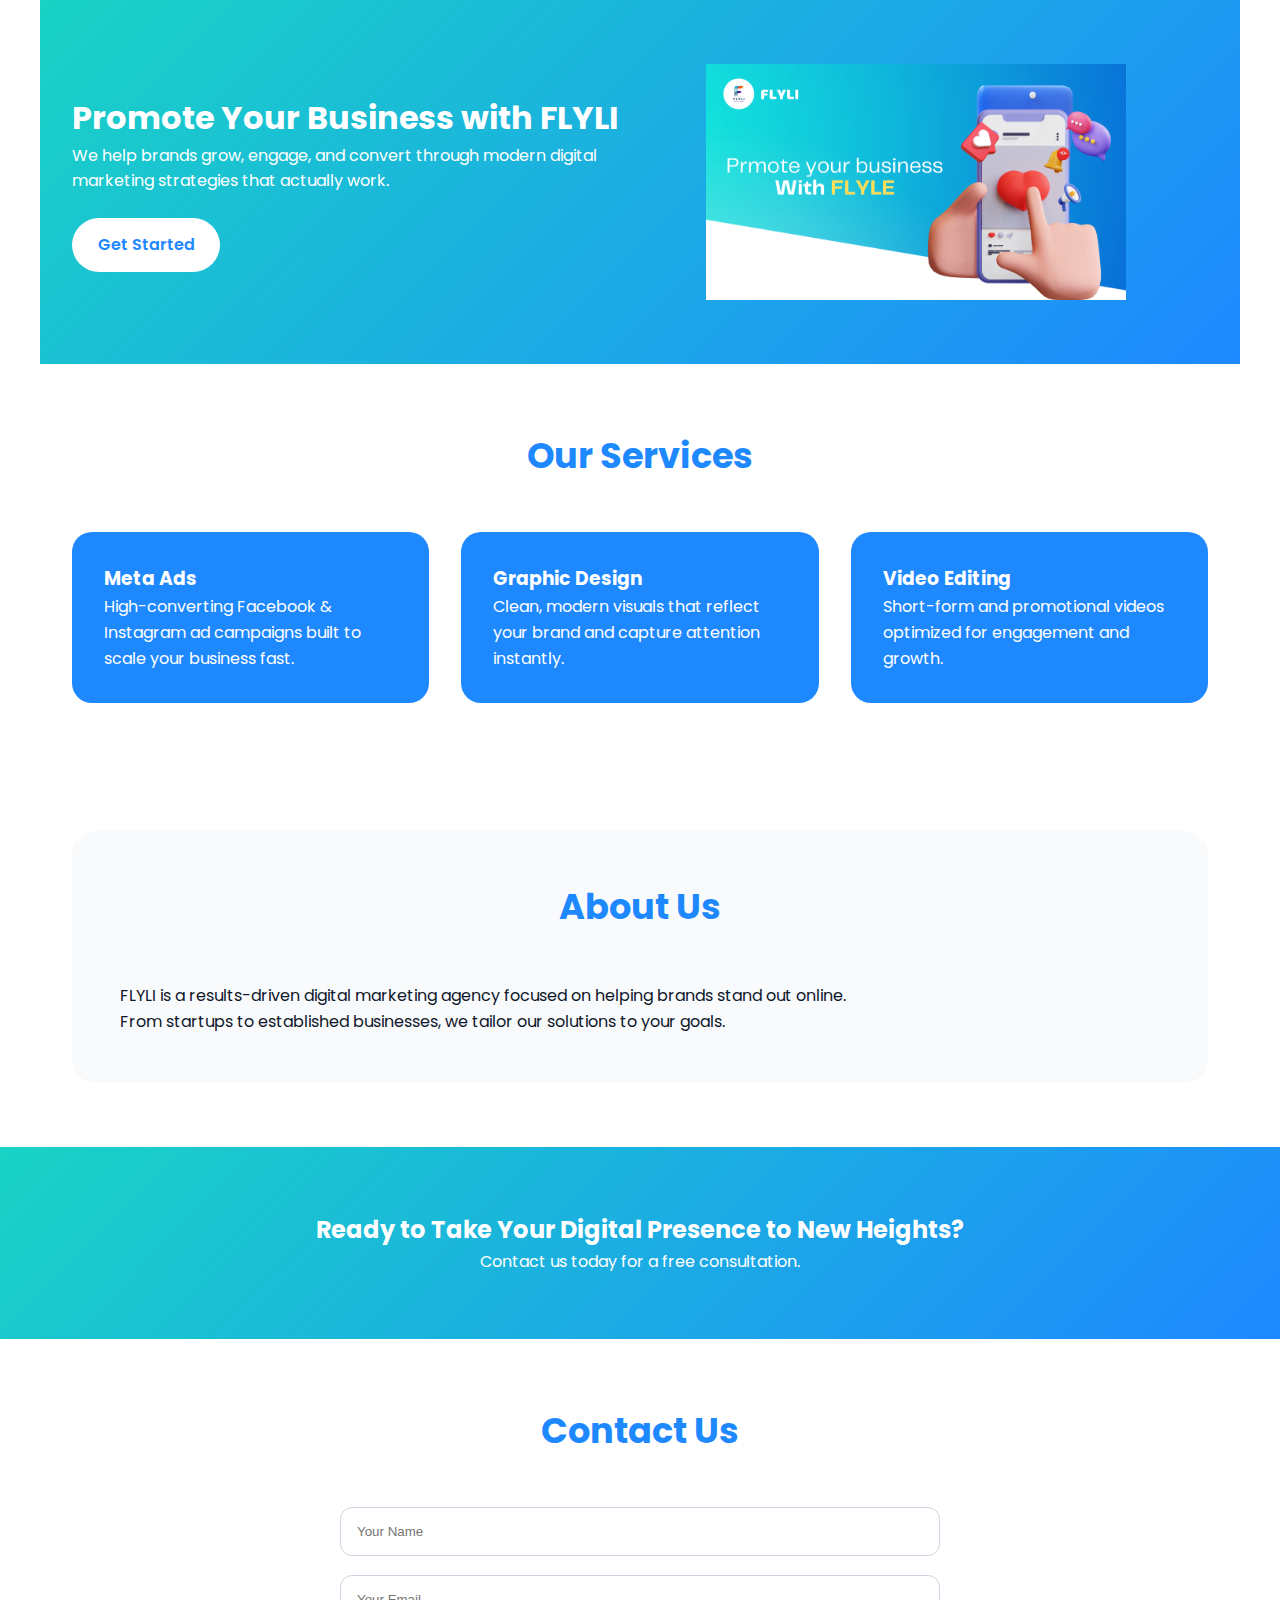
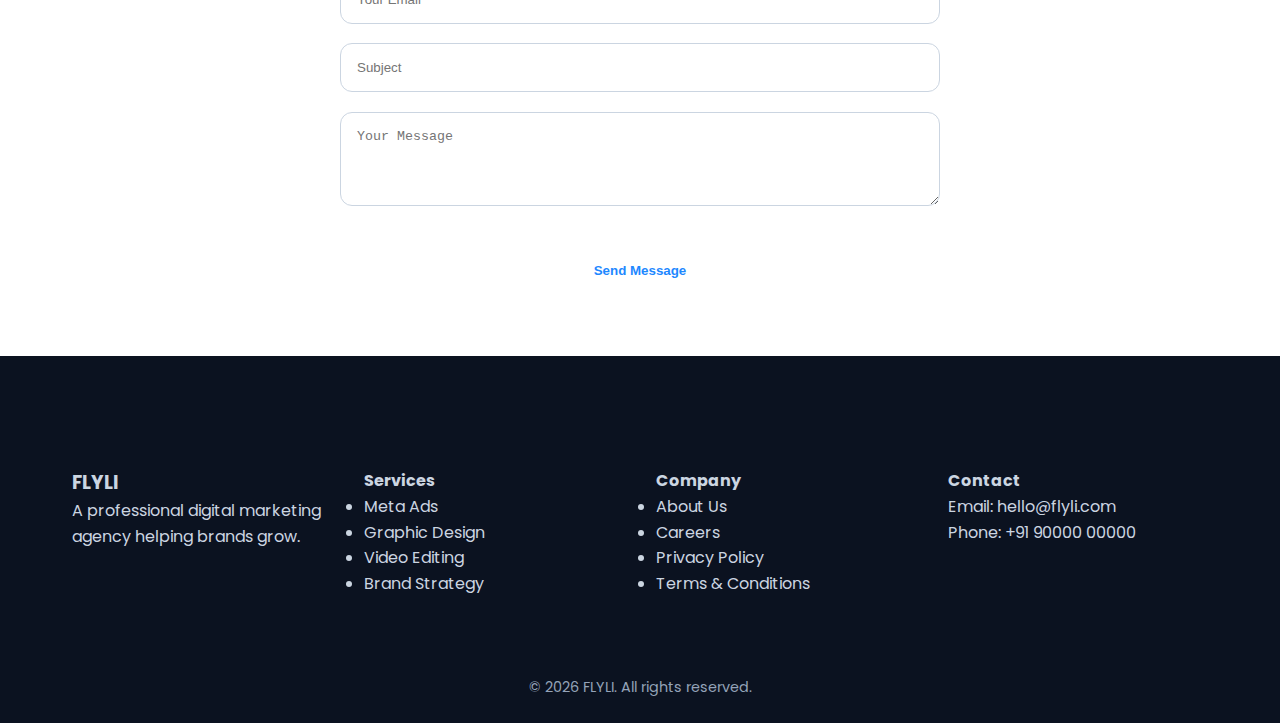
<file: index.html>
<!DOCTYPE html>
<html lang="en">
<head>
  <meta charset="UTF-8" />
  <meta name="viewport" content="width=device-width, initial-scale=1.0" />
  <title>FLYLI – Digital Marketing Agency</title>

  <!-- Google Font -->
  <link href="https://fonts.googleapis.com/css2?family=Poppins:wght@300;400;600;700&display=swap" rel="stylesheet">

  <!-- CSS -->
  <link rel="stylesheet" href="style.css">
</head>
<body>

<header class="container">
  <div>
    <h1>Promote Your Business with FLYLI</h1>
    <p>We help brands grow, engage, and convert through modern digital marketing strategies that actually work.</p>
    <a href="#contact" class="btn">Get Started</a>
  </div>
  <img src="images/1V.png" alt="FLYLI Hero" />
</header>

<section class="container">
  <h2 class="section-title">Our Services</h2>
  <div class="services">
    <div class="card">
      <h3>Meta Ads</h3>
      <p>High-converting Facebook & Instagram ad campaigns built to scale your business fast.</p>
    </div>
    <div class="card">
      <h3>Graphic Design</h3>
      <p>Clean, modern visuals that reflect your brand and capture attention instantly.</p>
    </div>
    <div class="card">
      <h3>Video Editing</h3>
      <p>Short-form and promotional videos optimized for engagement and growth.</p>
    </div>
  </div>
</section>

<section class="container">
  <div class="about">
    <h2 class="section-title">About Us</h2>
    <p>FLYLI is a results-driven digital marketing agency focused on helping brands stand out online.</p>
    <p>From startups to established businesses, we tailor our solutions to your goals.</p>
  </div>
</section>

<section class="cta">
  <h2>Ready to Take Your Digital Presence to New Heights?</h2>
  <p>Contact us today for a free consultation.</p>
</section>

<section id="contact" class="container contact-section">
  <h2 class="section-title">Contact Us</h2>
  <form id="contactForm">
    <input type="text" id="name" placeholder="Your Name" required />
    <input type="email" id="email" placeholder="Your Email" required />
    <input type="text" id="subject" placeholder="Subject" required />
    <textarea id="message" rows="4" placeholder="Your Message" required></textarea>
    <button type="submit" class="btn">Send Message</button>
  </form>
</section>

<footer class="footer">
  <div class="container footer-grid">
    <div>
      <h3 class="footer-logo">FLYLI</h3>
      <p>A professional digital marketing agency helping brands grow.</p>
    </div>

    <div>
      <h4>Services</h4>
      <ul>
        <li>Meta Ads</li>
        <li>Graphic Design</li>
        <li>Video Editing</li>
        <li>Brand Strategy</li>
      </ul>
    </div>

    <div>
      <h4>Company</h4>
      <ul>
        <li>About Us</li>
        <li>Careers</li>
        <li>Privacy Policy</li>
        <li>Terms & Conditions</li>
      </ul>
    </div>

    <div>
      <h4>Contact</h4>
      <p>Email: hello@flyli.com</p>
      <p>Phone: +91 90000 00000</p>
    </div>
  </div>

  <div class="footer-bottom">
    © 2026 FLYLI. All rights reserved.
  </div>
</footer>

<!-- JS -->
<script src="script.js"></script>
</body>
</html>
</file>
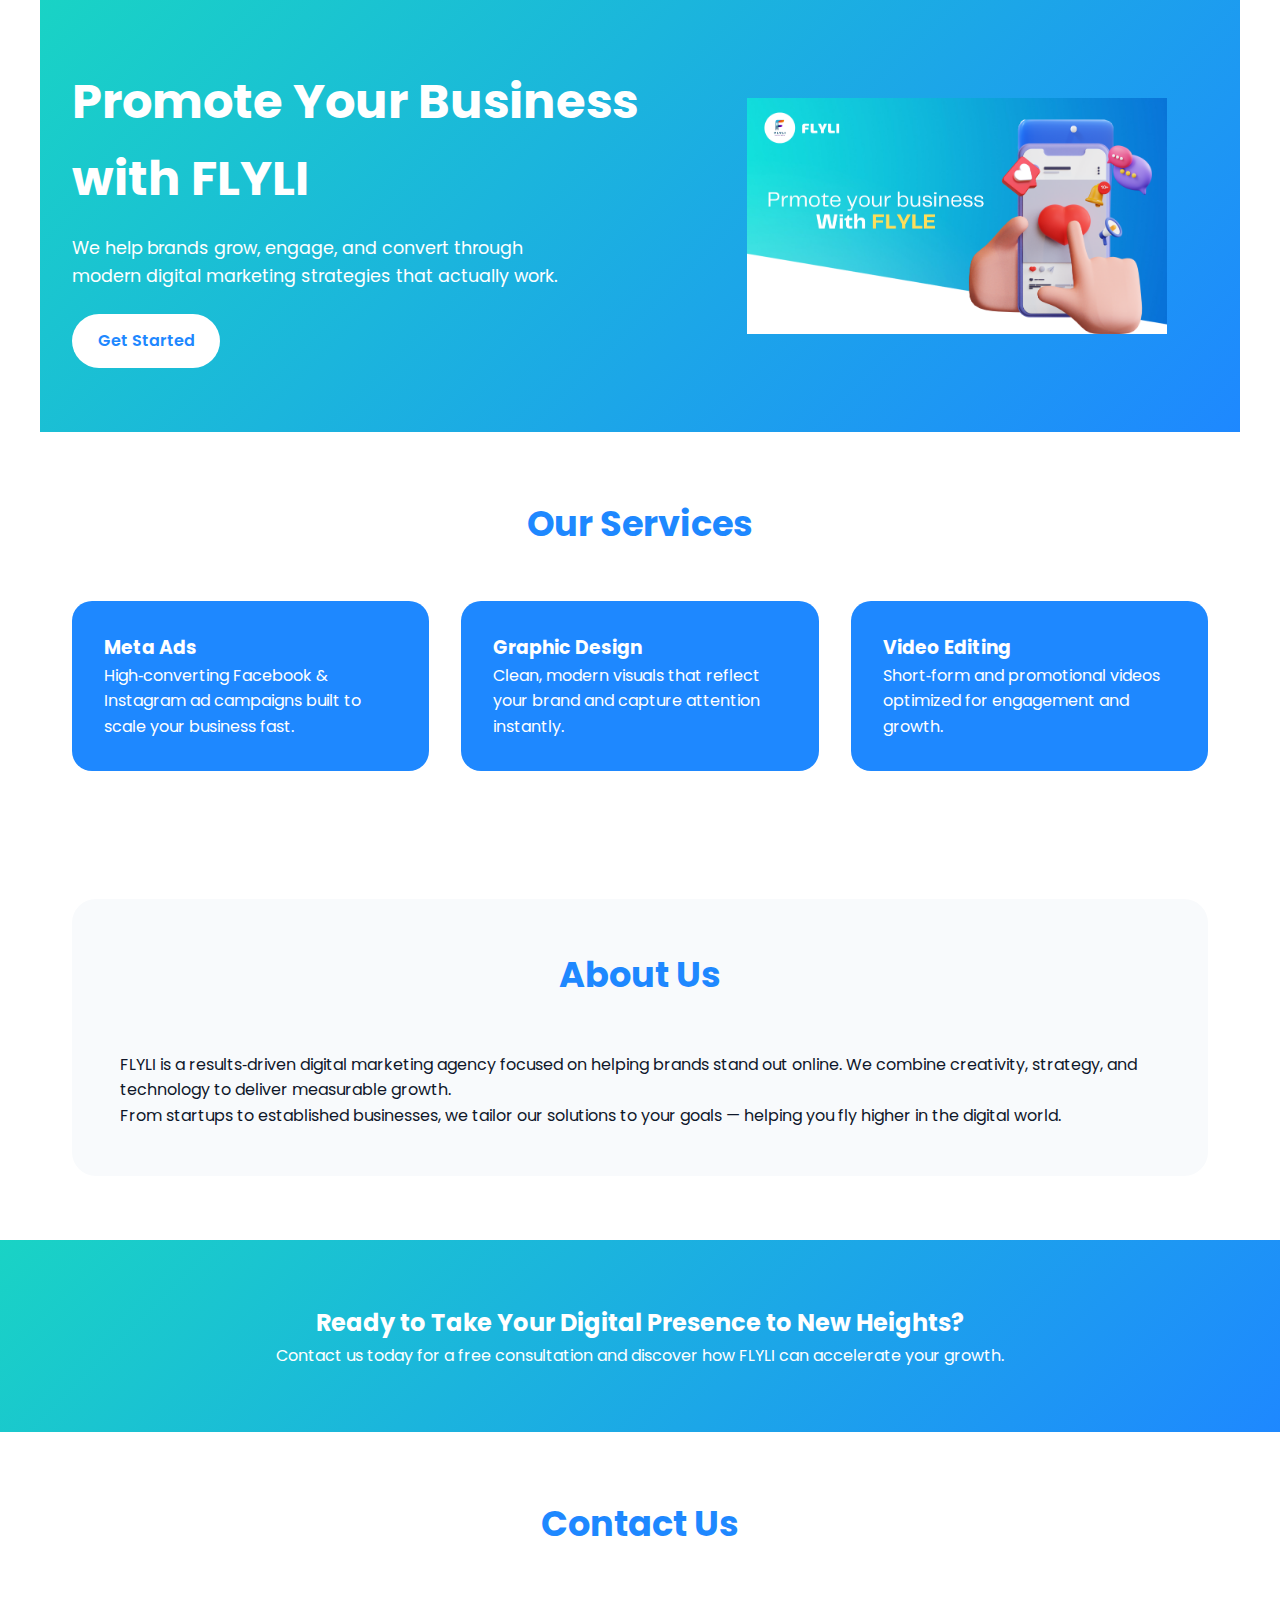
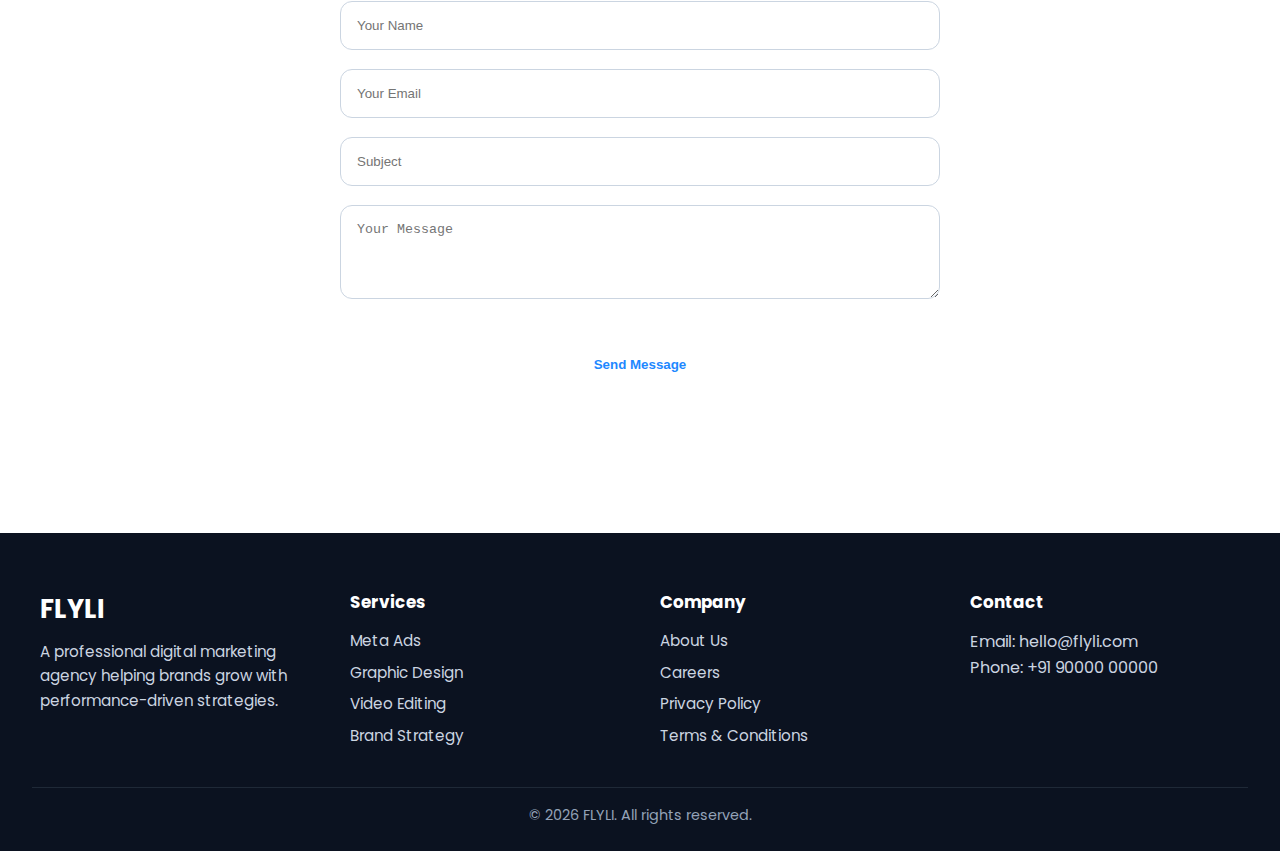
<file: flyli.html>
<!DOCTYPE html>
<html lang="en">
<head>
  <meta charset="UTF-8" />
  <meta name="viewport" content="width=device-width, initial-scale=1.0" />
  <title>FLYLI – Digital Marketing Agency</title>
  <link href="https://fonts.googleapis.com/css2?family=Poppins:wght@300;400;600;700&display=swap" rel="stylesheet">
  <style>
    :root{
      --blue:#1e88ff;
      --cyan:#19d3c5;
      --purple:#7b4dff;
      --dark:#0f172a;
      --light:#f8fafc;
    }
    *{box-sizing:border-box;margin:0;padding:0}
    body{
      font-family:'Poppins',sans-serif;
      color:var(--dark);
      background:#fff;
      line-height:1.6;
    }
    header{
      background:linear-gradient(135deg,var(--cyan),var(--blue));
      color:#fff;
      padding:4rem 2rem;
      text-align:left;
      display:grid;
      grid-template-columns:1.2fr 1fr;
      gap:2rem;
      align-items:center;
    }
    header h1{font-size:3rem;margin-bottom:1rem}
    header p{font-size:1.1rem;max-width:520px}
    .btn{
      display:inline-block;
      margin-top:1.5rem;
      padding:.9rem 1.6rem;
      background:#fff;
      color:var(--blue);
      border-radius:999px;
      font-weight:600;
      text-decoration:none;
    }
    section{padding:4rem 2rem}
    .container{max-width:1200px;margin:auto}
    .section-title{text-align:center;font-size:2.2rem;margin-bottom:3rem;color:var(--blue)}
    .services{display:grid;grid-template-columns:repeat(auto-fit,minmax(250px,1fr));gap:2rem}
    .card{background:var(--blue);color:#fff;padding:2rem;border-radius:20px;transition:.3s}
    .card:hover{transform:translateY(-8px)}
    .about{background:var(--light);border-radius:24px;padding:3rem}
    .cta{background:linear-gradient(135deg,var(--cyan),var(--blue));color:#fff;text-align:center;padding:4rem 2rem}
    footer{background:#0b1220;color:#cbd5e1;padding:3rem 2rem}

    /* Professional Toast styles */
    .toast{
      position:fixed;
      top:24px;
      right:24px;
      min-width:260px;
      background:#ffffff;
      color:#0f172a;
      padding:1rem 1.25rem;
      border-radius:8px;
      border:1px solid #e5e7eb;
      box-shadow:0 8px 20px rgba(0,0,0,.08);
      font-size:.95rem;
      font-weight:500;
      opacity:0;
      transform:translateY(-12px);
      transition:opacity .3s ease, transform .3s ease;
      z-index:9999;
    }
    .toast.show{opacity:1;transform:translateY(0)}
    .toast.success{border-left:4px solid #16a34a}
    .toast.error{border-left:4px solid #dc2626}

    /* Footer styles */
    .footer{
      background:#0b1220;
      color:#cbd5e1;
      padding:3.5rem 2rem 1.5rem;
    }
    .footer-grid{
      display:grid;
      grid-template-columns:repeat(auto-fit,minmax(220px,1fr));
      gap:2.5rem;
      margin-bottom:2rem;
    }
    .footer-logo{
      color:#ffffff;
      font-size:1.6rem;
      margin-bottom:.6rem;
    }
    .footer-desc{
      font-size:.95rem;
      max-width:320px;
    }
    .footer h4{
      color:#ffffff;
      margin-bottom:.8rem;
      font-size:1.05rem;
    }
    .footer ul{list-style:none}
    .footer ul li{
      margin-bottom:.45rem;
      font-size:.95rem;
      cursor:pointer;
    }
    .footer ul li:hover{color:#ffffff}
    .footer-bottom{
      border-top:1px solid #1f2937;
      padding-top:1rem;
      text-align:center;
      font-size:.9rem;
      color:#94a3b8;
    }

    @media(max-width:900px){header{grid-template-columns:1fr;text-align:center}}
(max-width:900px){header{grid-template-columns:1fr;text-align:center}}
(max-width:900px){header{grid-template-columns:1fr;text-align:center}}
  </style>
</head>
<body>

<header class="container">
  <div>
    <h1>Promote Your Business with FLYLI</h1>
    <p>We help brands grow, engage, and convert through modern digital marketing strategies that actually work.</p>
    <a href="#contact" class="btn">Get Started</a>
  </div>
  <img src="/images/1V.png" alt="FLYLI Hero" style="width:100%;max-width:420px;margin:auto" />
</header>

<section class="container">
  <h2 class="section-title">Our Services</h2>
  <div class="services">
    <div class="card">
      <h3>Meta Ads</h3>
      <p>High‑converting Facebook & Instagram ad campaigns built to scale your business fast.</p>
    </div>
    <div class="card">
      <h3>Graphic Design</h3>
      <p>Clean, modern visuals that reflect your brand and capture attention instantly.</p>
    </div>
    <div class="card">
      <h3>Video Editing</h3>
      <p>Short‑form and promotional videos optimized for engagement and growth.</p>
    </div>
  </div>
</section>

<section class="container">
  <div class="about">
    <h2 class="section-title">About Us</h2>
    <p>FLYLI is a results‑driven digital marketing agency focused on helping brands stand out online. We combine creativity, strategy, and technology to deliver measurable growth.</p>
    <p>From startups to established businesses, we tailor our solutions to your goals — helping you fly higher in the digital world.</p>
  </div>
</section>

<section class="cta">
  <h2>Ready to Take Your Digital Presence to New Heights?</h2>
  <p>Contact us today for a free consultation and discover how FLYLI can accelerate your growth.</p>
</section>

<section id="contact" class="container" style="margin-bottom:4rem">
  <h2 class="section-title">Contact Us</h2>
  <form id="contactForm" style="max-width:600px;margin:auto;display:grid;gap:1.2rem">
    <input type="text" id="name" placeholder="Your Name" required style="padding:1rem;border-radius:12px;border:1px solid #cbd5e1" />
    <input type="email" id="email" placeholder="Your Email" required style="padding:1rem;border-radius:12px;border:1px solid #cbd5e1" />
    <input type="text" id="subject" placeholder="Subject" required style="padding:1rem;border-radius:12px;border:1px solid #cbd5e1" />
    <textarea id="message" rows="4" placeholder="Your Message" required style="padding:1rem;border-radius:12px;border:1px solid #cbd5e1"></textarea>
    <button type="submit" class="btn" style="border:none;cursor:pointer">Send Message</button>
    <p id="formStatus" style="text-align:center;font-weight:600"></p>
  </form>
</section>

<footer id="contact" class="footer">
  <div class="container footer-grid">
    <div>
      <h3 class="footer-logo">FLYLI</h3>
      <p class="footer-desc">A professional digital marketing agency helping brands grow with performance-driven strategies.</p>
    </div>

    <div>
      <h4>Services</h4>
      <ul>
        <li>Meta Ads</li>
        <li>Graphic Design</li>
        <li>Video Editing</li>
        <li>Brand Strategy</li>
      </ul>
    </div>

    <div>
      <h4>Company</h4>
      <ul>
        <li>About Us</li>
        <li>Careers</li>
        <li>Privacy Policy</li>
        <li>Terms & Conditions</li>
      </ul>
    </div>

    <div>
      <h4>Contact</h4>
      <p>Email: hello@flyli.com</p>
      <p>Phone: +91 90000 00000</p>
    </div>
  </div>

  <div class="footer-bottom">
    <p>© 2026 FLYLI. All rights reserved.</p>
  </div>
</footer>

<script>
  const form = document.getElementById('contactForm');

  function showToast(message, type = 'success') {
    const toast = document.createElement('div');
    toast.className = `toast ${type}`;
    toast.textContent = message;

    document.body.appendChild(toast);

    setTimeout(() => toast.classList.add('show'), 100);

    setTimeout(() => {
      toast.classList.remove('show');
      setTimeout(() => toast.remove(), 400);
    }, 3000);
  }

  form.addEventListener('submit', function (e) {
    e.preventDefault();

    const name = document.getElementById('name').value.trim();
    const email = document.getElementById('email').value.trim();
    const subject = document.getElementById('subject').value.trim();
    const message = document.getElementById('message').value.trim();

    if (!name || !email || !subject || !message) {
      showToast('Please fill in all fields', 'error');
      return;
    }

    if (!email.includes('@')) {
      showToast('Enter a valid email address', 'error');
      return;
    }

    showToast('Message sent successfully!', 'success');
    form.reset();
  });
</script>
</body>
</html>
</file>
<file: style.css>
:root {
  --blue:#1e88ff;
  --cyan:#19d3c5;
  --dark:#0f172a;
  --light:#f8fafc;
}

* {
  box-sizing:border-box;
  margin:0;
  padding:0;
}

body {
  font-family:'Poppins', sans-serif;
  color:var(--dark);
  line-height:1.6;
}

.container {
  max-width:1200px;
  margin:auto;
  padding:4rem 2rem;
}

header {
  background:linear-gradient(135deg,var(--cyan),var(--blue));
  color:#fff;
  display:grid;
  grid-template-columns:1.2fr 1fr;
  align-items:center;
  gap:2rem;
}

header img {
  max-width:420px;
  width:100%;
}

.btn {
  display:inline-block;
  margin-top:1.5rem;
  padding:.9rem 1.6rem;
  background:#fff;
  color:var(--blue);
  border-radius:999px;
  font-weight:600;
  text-decoration:none;
  border:none;
  cursor:pointer;
}

.section-title {
  text-align:center;
  font-size:2.2rem;
  margin-bottom:3rem;
  color:var(--blue);
}

.services {
  display:grid;
  grid-template-columns:repeat(auto-fit,minmax(250px,1fr));
  gap:2rem;
}

.card {
  background:var(--blue);
  color:#fff;
  padding:2rem;
  border-radius:20px;
  transition:.3s;
}

.card:hover {
  transform:translateY(-8px);
}

.about {
  background:var(--light);
  padding:3rem;
  border-radius:24px;
}

.cta {
  background:linear-gradient(135deg,var(--cyan),var(--blue));
  color:#fff;
  text-align:center;
  padding:4rem 2rem;
}

.contact-section form {
  max-width:600px;
  margin:auto;
  display:grid;
  gap:1.2rem;
}

input, textarea {
  padding:1rem;
  border-radius:12px;
  border:1px solid #cbd5e1;
}

.footer {
  background:#0b1220;
  color:#cbd5e1;
  padding:3rem 2rem 1.5rem;
}

.footer-grid {
  display:grid;
  grid-template-columns:repeat(auto-fit,minmax(220px,1fr));
  gap:2rem;
}

.footer-bottom {
  text-align:center;
  margin-top:1rem;
  font-size:.9rem;
  color:#94a3b8;
}

/* Toast */
.toast {
  position:fixed;
  top:24px;
  right:24px;
  min-width:260px;
  background:#fff;
  padding:1rem;
  border-radius:8px;
  box-shadow:0 8px 20px rgba(0,0,0,.08);
  opacity:0;
  transform:translateY(-12px);
  transition:.3s;
  z-index:9999;
}

.toast.show {
  opacity:1;
  transform:translateY(0);
}

.toast.success { border-left:4px solid #16a34a; }
.toast.error { border-left:4px solid #dc2626; }

@media (max-width:900px) {
  header {
    grid-template-columns:1fr;
    text-align:center;
  }
}
</file>
